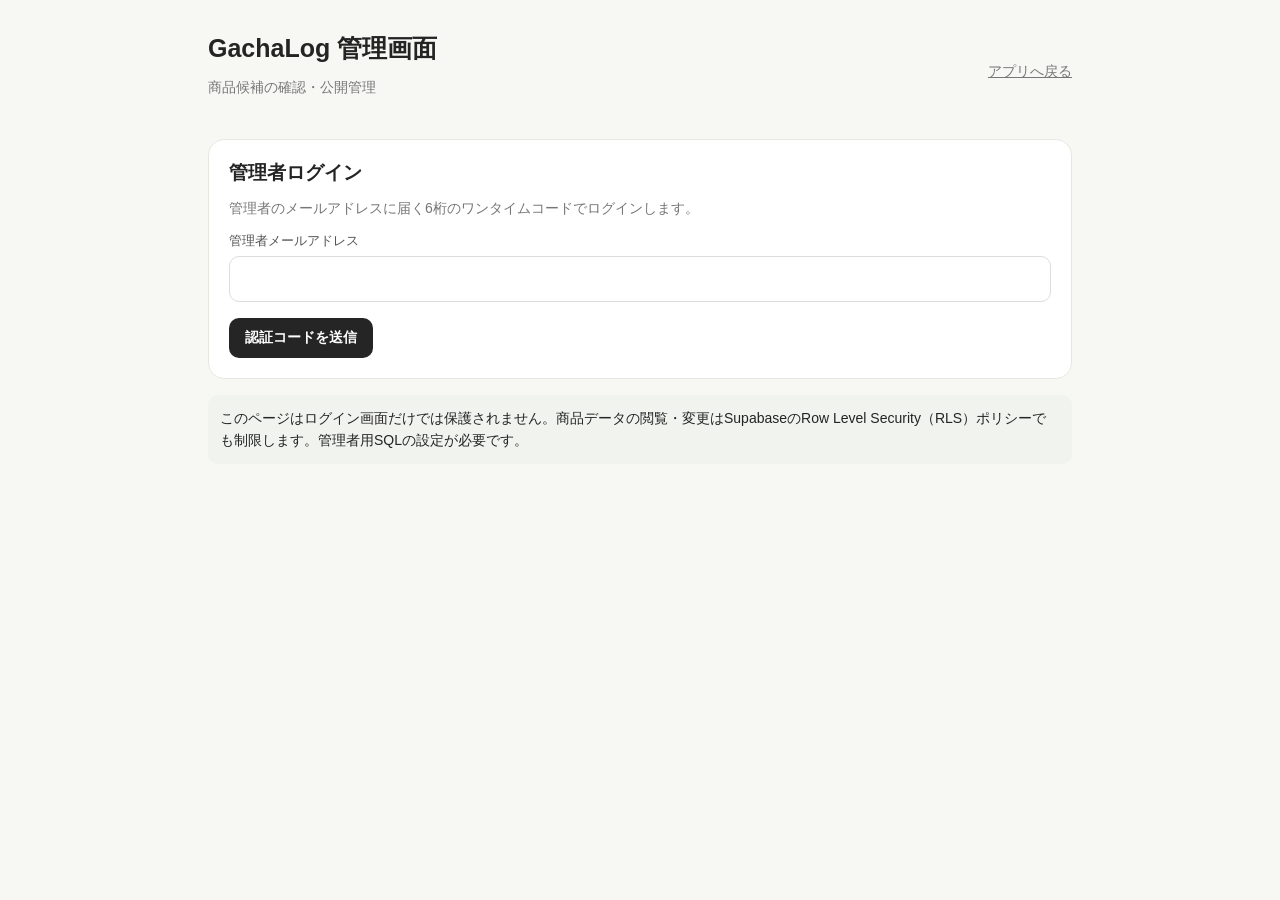
<file: admin.html>
<!doctype html>
<html lang="ja">
<head>
  <meta charset="UTF-8">
  <meta name="viewport" content="width=device-width, initial-scale=1">
  <meta name="robots" content="noindex,nofollow">
  <meta name="theme-color" content="#f7f7f4">
  <title>GachaLog 管理画面</title>
  <style>
    *{box-sizing:border-box}body{margin:0;background:#f7f7f4;color:#242424;font-family:-apple-system,BlinkMacSystemFont,"Segoe UI",sans-serif}
    main{max-width:900px;margin:0 auto;padding:32px 18px 60px}.top{display:flex;justify-content:space-between;align-items:center;gap:12px;margin-bottom:28px}
    h1{font-size:25px;margin:0}h2{font-size:19px;margin:0 0 14px}.muted{color:#777;font-size:14px}
    .panel,.item{background:white;border:1px solid #e7e7e2;border-radius:16px;padding:20px;margin-bottom:16px}
    label{display:block;font-size:13px;color:#555;margin:12px 0 6px}input{width:100%;padding:13px;border:1px solid #ddd;border-radius:10px;font-size:16px}
    button{border:0;border-radius:10px;padding:11px 16px;font-size:14px;font-weight:600;cursor:pointer}
    .primary{background:#252525;color:white}.secondary{background:#eee;color:#333}.danger{background:#fff0ee;color:#a33325}
    .actions{display:flex;gap:8px;flex-wrap:wrap;margin-top:16px}.item h3{font-size:17px;margin:0 0 8px}.meta{font-size:13px;color:#666;line-height:1.8;overflow-wrap:anywhere}
    .desc{font-size:14px;line-height:1.7;margin:12px 0}.notice{padding:12px;border-radius:10px;background:#f1f3ef;font-size:14px;line-height:1.6}
    #message{margin:12px 0;color:#9b352b;font-size:14px;white-space:pre-wrap}.hidden{display:none!important}
    @media(min-width:650px){.item{display:flex;justify-content:space-between;gap:20px}.item-main{flex:1}.item-actions{min-width:150px;align-self:center}}
  </style>
</head>
<body>
<main>
  <div class="top"><div><h1>GachaLog 管理画面</h1><p class="muted">商品候補の確認・公開管理</p></div><a href="./" class="muted">アプリへ戻る</a></div>
  <section id="loginPanel" class="panel">
    <h2>管理者ログイン</h2>
    <p class="muted">管理者のメールアドレスに届く6桁のワンタイムコードでログインします。</p>
    <form id="otpRequestForm">
      <label for="adminEmail">管理者メールアドレス</label><input id="adminEmail" type="email" autocomplete="username" required>
      <div class="actions"><button class="primary" type="submit">認証コードを送信</button></div>
    </form>
    <form id="otpVerifyForm" class="hidden">
      <label for="adminOtp">メールに届いた6桁のコード</label><input id="adminOtp" inputmode="numeric" autocomplete="one-time-code" pattern="[0-9]{6}" maxlength="6" required>
      <div class="actions"><button class="primary" type="submit">コードを確認してログイン</button><button class="secondary" id="resendOtp" type="button">コードを再送信</button></div>
    </form>
  </section>
  <section id="dashboard" class="hidden">
    <div class="panel"><div class="top" style="margin:0"><div><h2 style="margin:0">確認待ちの商品</h2><p class="muted" style="margin:6px 0 0">公開するとGachaLogアプリに表示されます。</p></div><button id="logout" class="secondary">ログアウト</button></div></div>
    <div id="message" role="status"></div>
    <div class="panel">
      <h2>運営からカプセル種類を登録</h2>
      <form id="adminVariantForm">
        <label for="adminVariantProduct">対象商品</label><select id="adminVariantProduct" required><option value="">商品を読み込み中...</option></select>
        <label for="adminVariantName">種類名</label><input id="adminVariantName" maxlength="100" required placeholder="例：白ねこ">
        <label for="adminVariantImage">画像URL（任意）</label><input id="adminVariantImage" type="url" placeholder="https://...">
        <div class="actions"><button class="primary" type="submit">公開登録する</button></div>
      </form>
    </div>
    <div id="pendingList"></div>
    <div class="panel"><h2>確認待ちのカプセル種類</h2><p class="muted">ユーザーから申請されたラインナップを確認して公開します。</p></div>
    <div id="pendingVariants"></div>
    <div class="panel">
      <h2>PR掲載を作成</h2>
      <p class="muted">メーカー・ショップから依頼された広告を登録します。公開期間中だけアプリに表示されます。</p>
      <form id="campaignForm">
        <label for="campaignTitle">掲載タイトル</label><input id="campaignTitle" maxlength="100" required placeholder="例：新作カプセルトイ特集">
        <label for="campaignAdvertiser">広告主・メーカー名</label><input id="campaignAdvertiser" maxlength="100" required placeholder="例：〇〇株式会社">
        <label for="campaignDescription">紹介文</label><input id="campaignDescription" maxlength="240" placeholder="商品の魅力を紹介">
        <label for="campaignImage">画像URL（任意）</label><input id="campaignImage" type="url" placeholder="https://...">
        <label for="campaignUrl">リンク先URL</label><input id="campaignUrl" type="url" required placeholder="https://...">
        <label for="campaignPlacement">掲載場所</label><select id="campaignPlacement"><option value="home">ホーム</option><option value="catalog">図鑑</option><option value="both">ホーム・図鑑両方</option></select>
        <label for="campaignStart">掲載開始日時</label><input id="campaignStart" type="datetime-local" required>
        <label for="campaignEnd">掲載終了日時</label><input id="campaignEnd" type="datetime-local" required>
        <div class="actions"><button class="primary" type="submit">PRを登録する</button></div>
      </form>
    </div>
    <div class="panel"><h2>登録済みPR</h2><p class="muted">クリック数と掲載状況を確認できます。</p><div id="campaignList"></div></div>
  </section>
  <p id="loginMessage" class="muted"></p>
  <div class="notice">このページはログイン画面だけでは保護されません。商品データの閲覧・変更はSupabaseのRow Level Security（RLS）ポリシーでも制限します。管理者用SQLの設定が必要です。</div>
</main>
<script src="./admin.js"></script>
</body>
</html>
</file>
